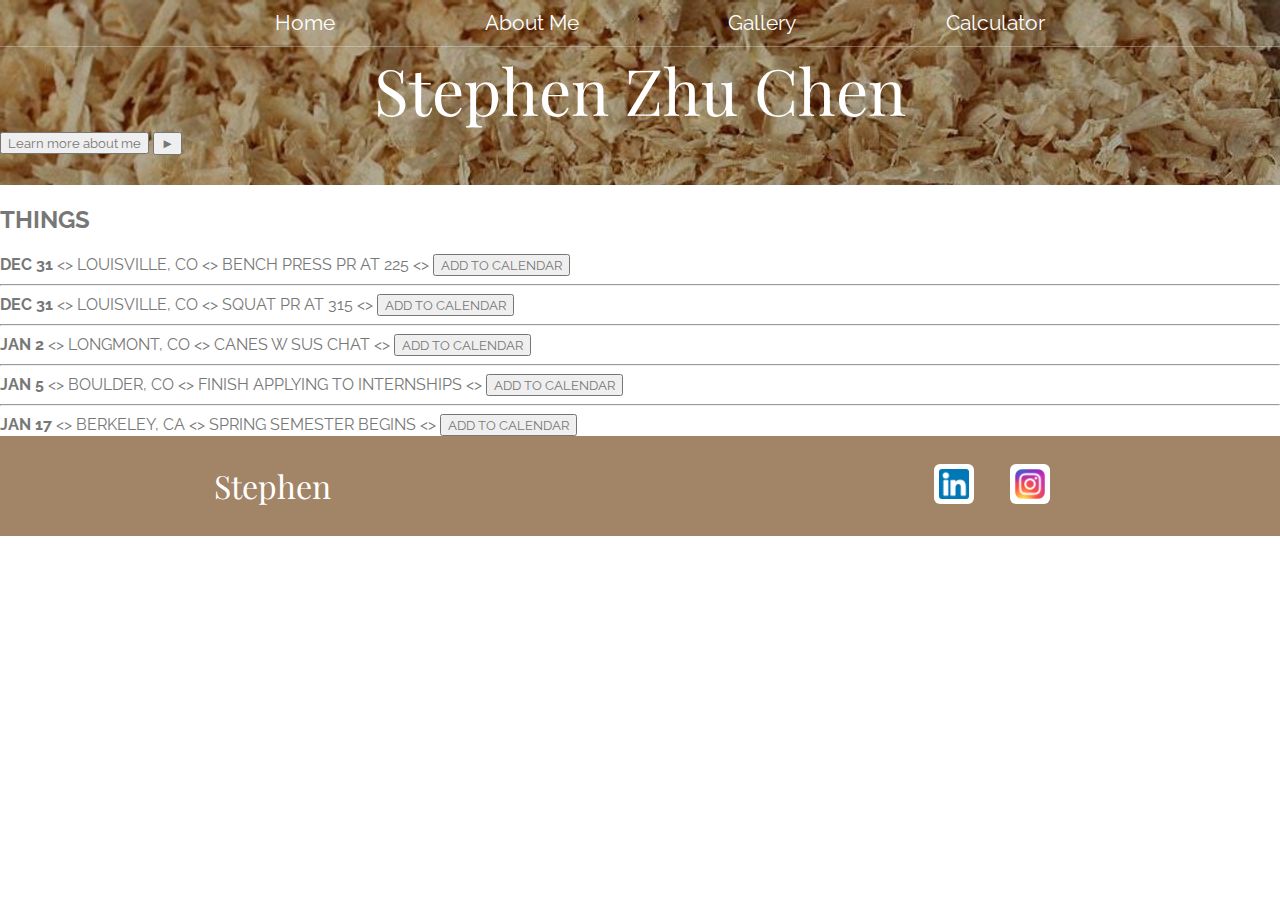
<file: index.html>
<!DOCTYPE html>
<html lang="en">
  <head>
    <meta charset="UTF-8" />
    <meta http-equiv="X-UA-Compatible" content="IE=edge" />
    <meta name="viewport" content="width=device-width, initial-scale=1.0" />
    <meta name="keywords" content="HTML, CSS" />
    <meta name="description" content="This is a website about me!" />
    <title>Stephen Chen</title>
    <link rel="stylesheet" href="style.css" />
  </head>
  <body>
    <header class="main-header">
      <nav class="nav main-nav">
        <ul>
          <li><a href="index.html">Home</a></li>
          <li><a href="/about.html" target="_self">About Me</a></li>
          <li><a href="/gallery.html" target="_self">Gallery</a></li>
          <li>
            <a href="/gallery.html#section-calculator">Calculator</a>
          </li>
        </ul>
      </nav>
      <h1 class="my-name my-name-large">Stephen Zhu Chen</h1>
      <button type="button">Learn more about me</button>
      <button type="button">&#9658;</button>
    </header>
    <section>
      <h2>THINGS</h2>
      <div>
        <div>
          <strong>DEC 31</strong>
          &lt;&gt
          <span>LOUISVILLE, CO</span>
          &lt;&gt
          <span>BENCH PRESS PR AT 225</span>
          &lt;&gt
          <button type="button">ADD TO CALENDAR</button>
          <hr />
        </div>
        <div>
          <strong>DEC 31</strong>
          &lt;&gt
          <span>LOUISVILLE, CO</span>
          &lt;&gt
          <span>SQUAT PR AT 315</span>
          &lt;&gt
          <button type="button">ADD TO CALENDAR</button>
          <hr />
        </div>
        <div>
          <strong>JAN 2</strong>
          &lt;&gt
          <span>LONGMONT, CO</span>
          &lt;&gt
          <span>CANES W SUS CHAT</span>
          &lt;&gt
          <button type="button">ADD TO CALENDAR</button>
          <hr />
        </div>
        <div>
          <strong>JAN 5</strong>
          &lt;&gt
          <span>BOULDER, CO</span>
          &lt;&gt
          <span>FINISH APPLYING TO INTERNSHIPS</span>
          &lt;&gt
          <button type="button">ADD TO CALENDAR</button>
          <hr />
        </div>
        <div>
          <strong>JAN 17</strong>
          &lt;&gt
          <span>BERKELEY, CA</span>
          &lt;&gt
          <span>SPRING SEMESTER BEGINS</span>
          &lt;&gt
          <button type="button">ADD TO CALENDAR</button>
        </div>
      </div>
    </section>
    <footer class="main-footer">
      <div class="container main-footer-container">
        <h3 class="my-name">Stephen</h3>
        <ul class="nav footer-nav">
          <li>
            <a href="https://www.linkedin.com/in/stephen-chen-28504821b/"
              ><img
                class="footer"
                src="/images/linkedin-logo.png"
                alt="Link to my Linkedin"
              />
            </a>
          </li>
          <li>
            <a href="https://www.instagram.com/biscuitmyhamster/"
              ><img
                class="footer"
                src="/images/instagram-logo.png"
                alt="Link to my Instagram"
            /></a>
          </li>
        </ul>
      </div>
    </footer>
  </body>
</html>
</file>
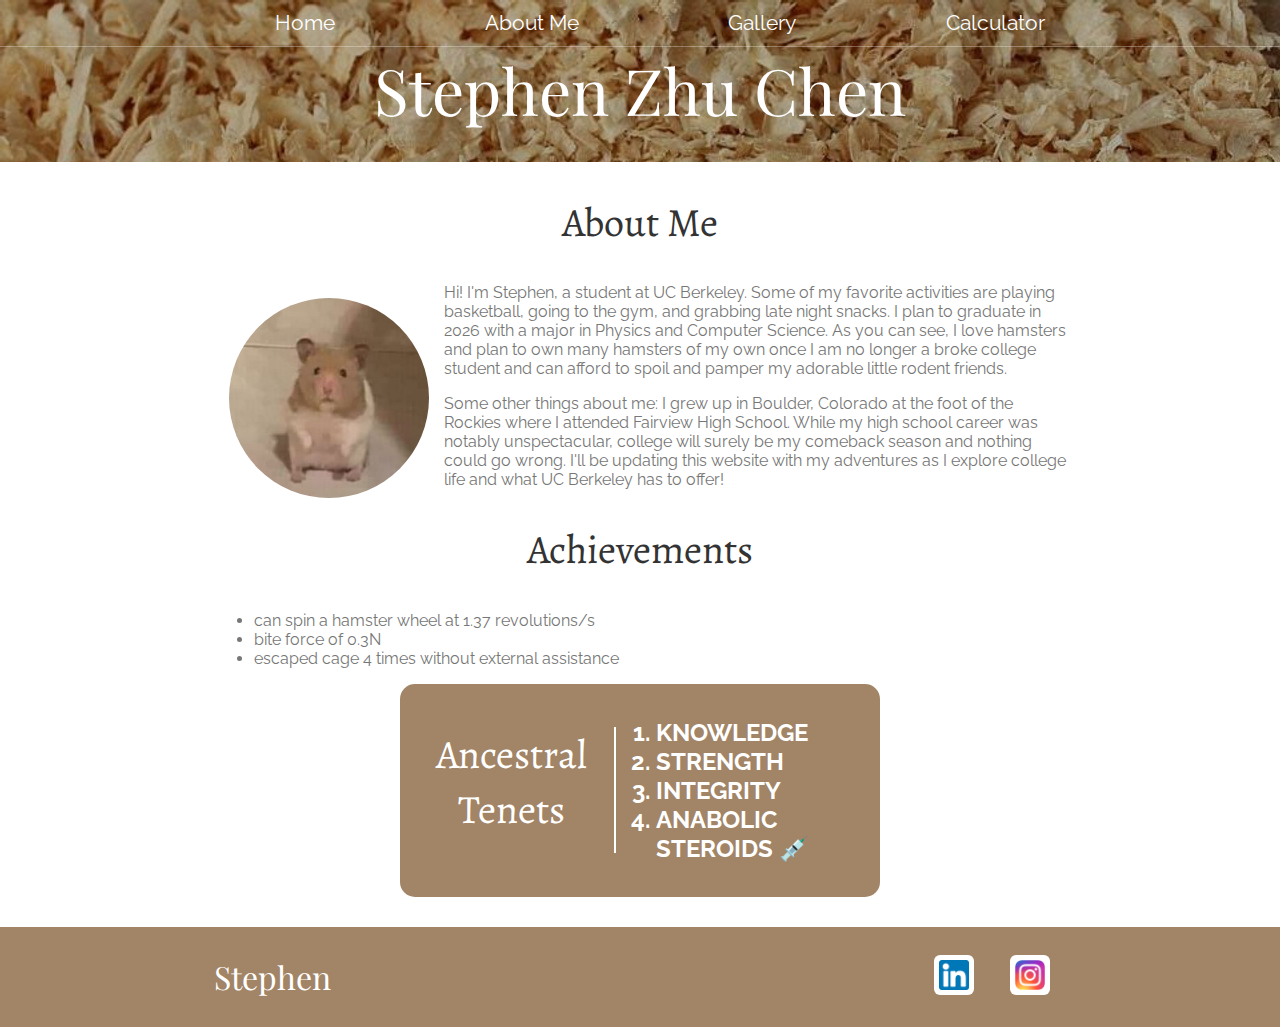
<file: about.html>
<!DOCTYPE html>
<html lang="en">
  <head>
    <meta charset="UTF-8" />
    <meta http-equiv="X-UA-Compatible" content="IE=edge" />
    <meta name="viewport" content="width=device-width, initial-scale=1.0" />
    <meta name="keywords" content="HTML, CSS" />
    <meta name="description" content="About me" />
    <title>Stephen Chen | About</title>
    <link rel="stylesheet" href="style.css" />
  </head>
  <body>
    <header class="main-header">
      <nav class="nav main-nav">
        <ul>
          <li><a href="index.html">Home</a></li>
          <li><a href="/about.html" target="_self">About Me</a></li>
          <li><a href="gallery.html">Gallery</a></li>
          <li><a href="/gallery.html#section-calculator">Calculator</a></li>
        </ul>
      </nav>
      <h1 class="my-name my-name-large">Stephen Zhu Chen</h1>
    </header>

    <section class="section-content container">
      <h2 class="section-header">About Me</h2>
      <div class="pfp-section">
        <a href="/images/confused_hammy.jpeg" download>
          <img
            class="profile-picture"
            src="/images/confused_hammy.jpeg"
            alt="profile picture"
          />
        </a>
      </div>
      <p>
        Hi! I'm Stephen, a student at UC Berkeley. Some of my favorite
        activities are playing basketball, going to the gym, and grabbing late
        night snacks. I plan to graduate in 2026 with a major in Physics and
        Computer Science. As you can see, I love hamsters and plan to own many
        hamsters of my own once I am no longer a broke college student and can
        afford to spoil and pamper my adorable little rodent friends.
      </p>
      <p>
        Some other things about me: I grew up in Boulder, Colorado at the foot
        of the Rockies where I attended Fairview High School. While my high
        school career was notably unspectacular, college will surely be my
        comeback season and nothing could go wrong. I'll be updating this
        website with my adventures as I explore college life and what UC
        Berkeley has to offer!
      </p>
    </section>
    <section class="section-content container">
      <h2 class="section-header">Achievements</h2>
      <ul>
        <li>can spin a hamster wheel at 1.37 revolutions/s</li>
        <li>bite force of 0.3N</li>
        <li>escaped cage 4 times without external assistance</li>
      </ul>
    </section>
    <section class="section-content container tenets">
      <h2 class="section-header">Ancestral Tenets</h2>
      <ol>
        <li>KNOWLEDGE</li>
        <li>STRENGTH</li>
        <li>INTEGRITY</li>
        <li>ANABOLIC STEROIDS &#128137;</li>
      </ol>
    </section>
    <footer class="main-footer">
      <div class="container main-footer-container">
        <h3 class="my-name">Stephen</h3>
        <ul class="nav footer-nav">
          <li>
            <a href="https://www.linkedin.com/in/stephen-chen-28504821b/"
              ><img
                class="footer"
                src="/images/linkedin-logo.png"
                alt="Link to my Linkedin"
              />
            </a>
          </li>
          <li>
            <a href="https://www.instagram.com/biscuitmyhamster/"
              ><img
                class="footer"
                src="/images/instagram-logo.png"
                alt="Link to my Instagram"
            /></a>
          </li>
        </ul>
      </div>
    </footer>
  </body>
</html>
</file>
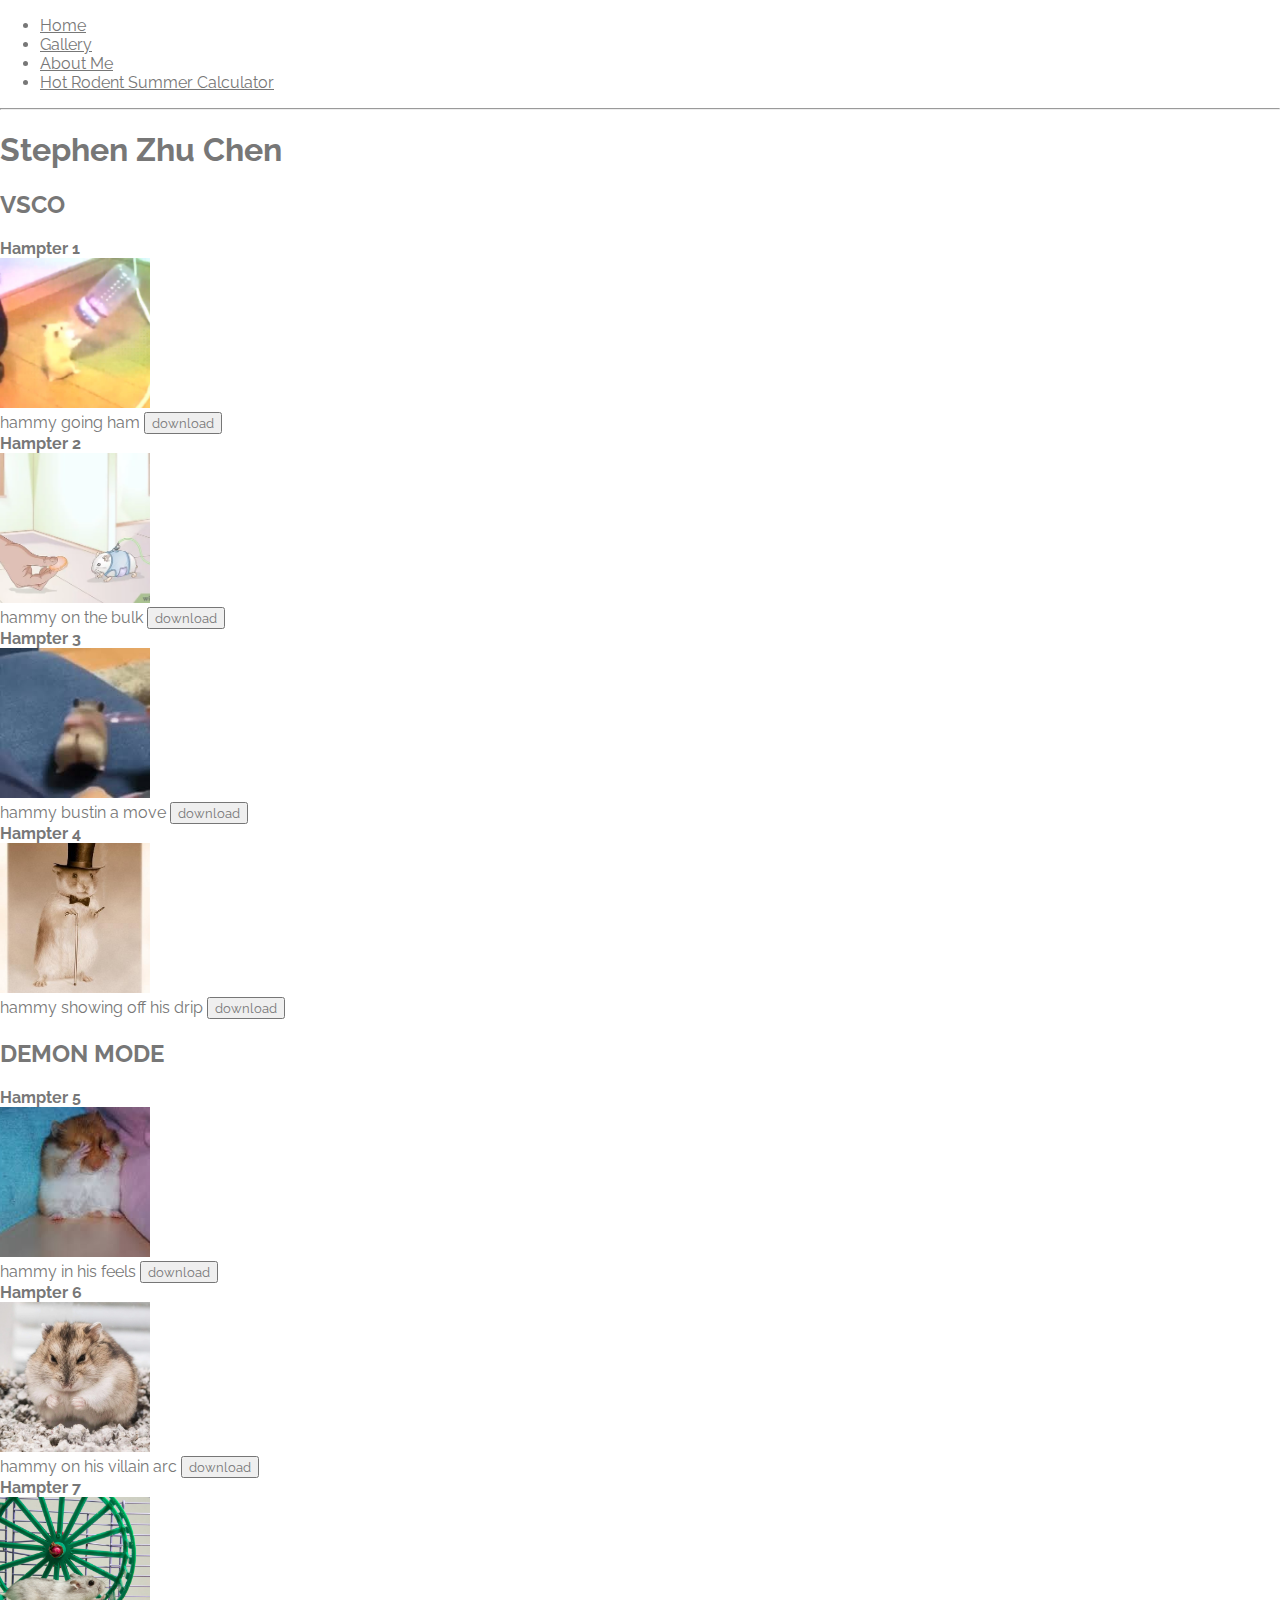
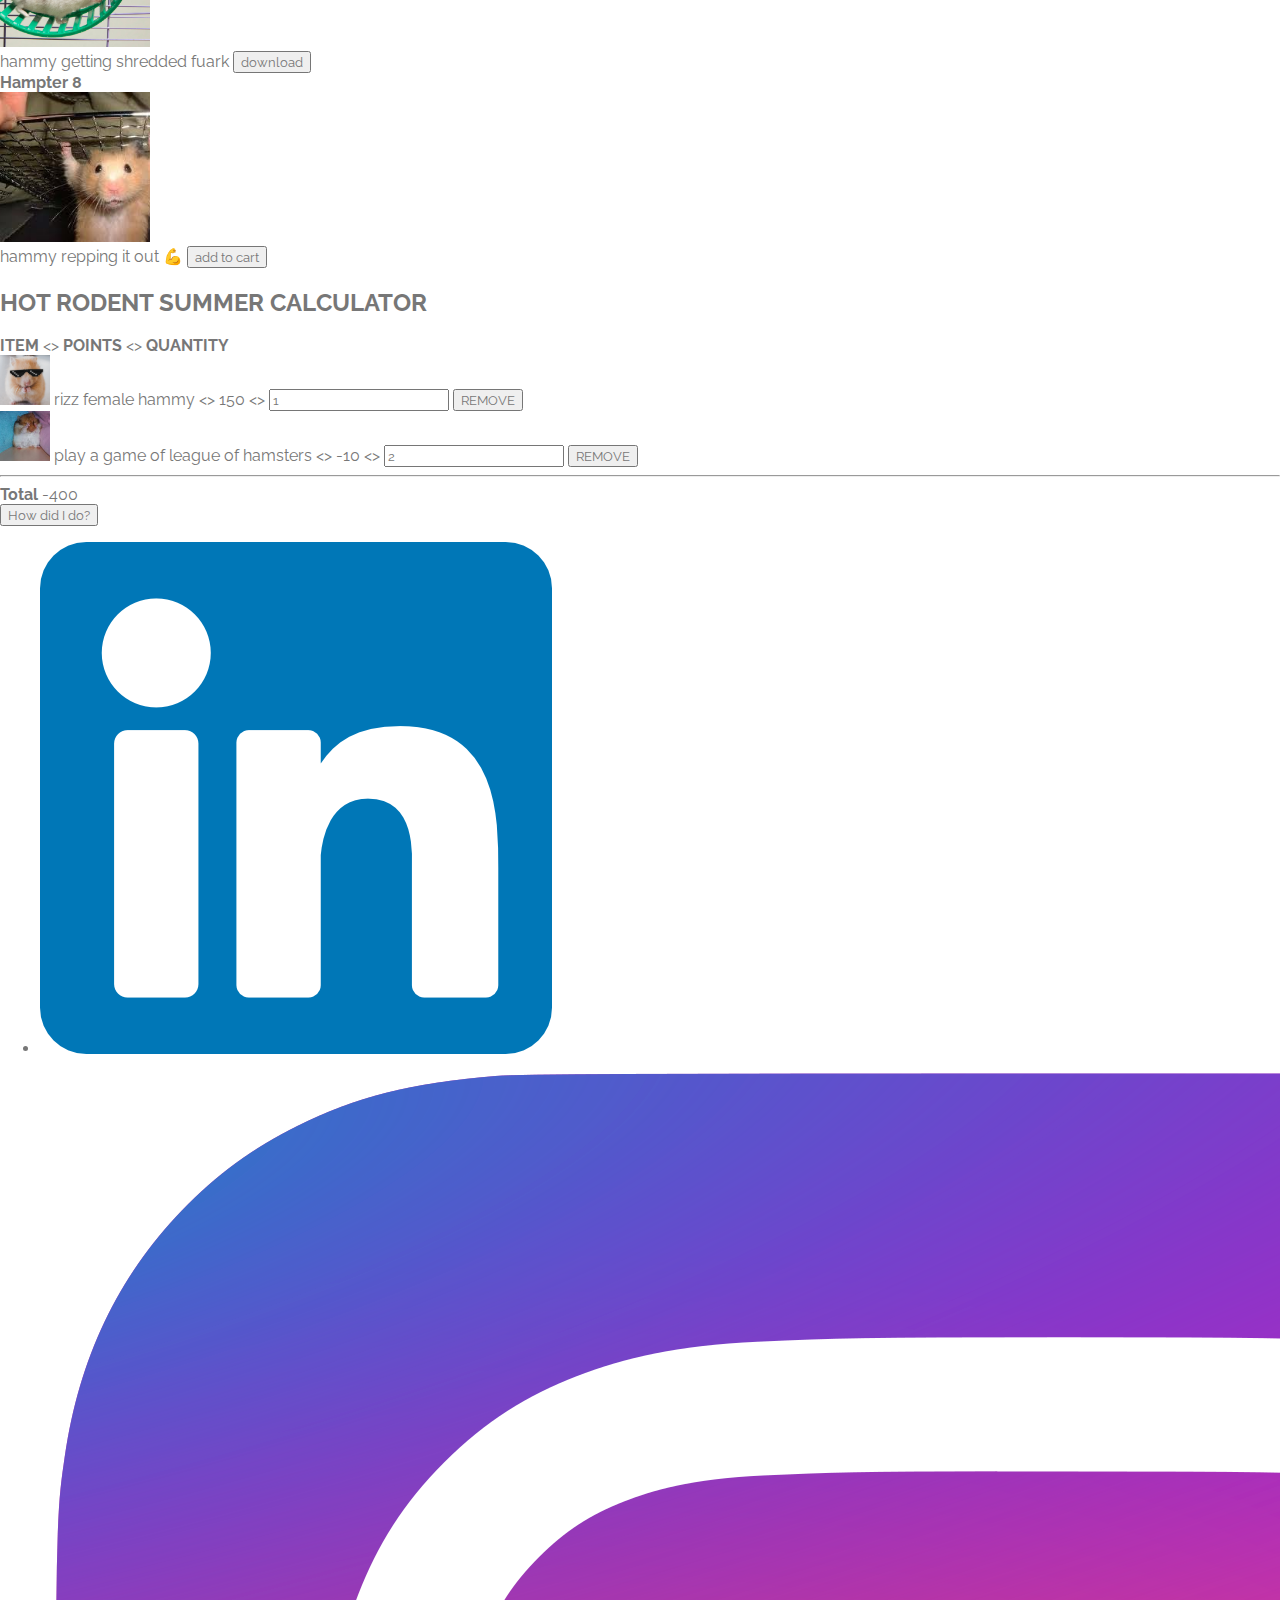
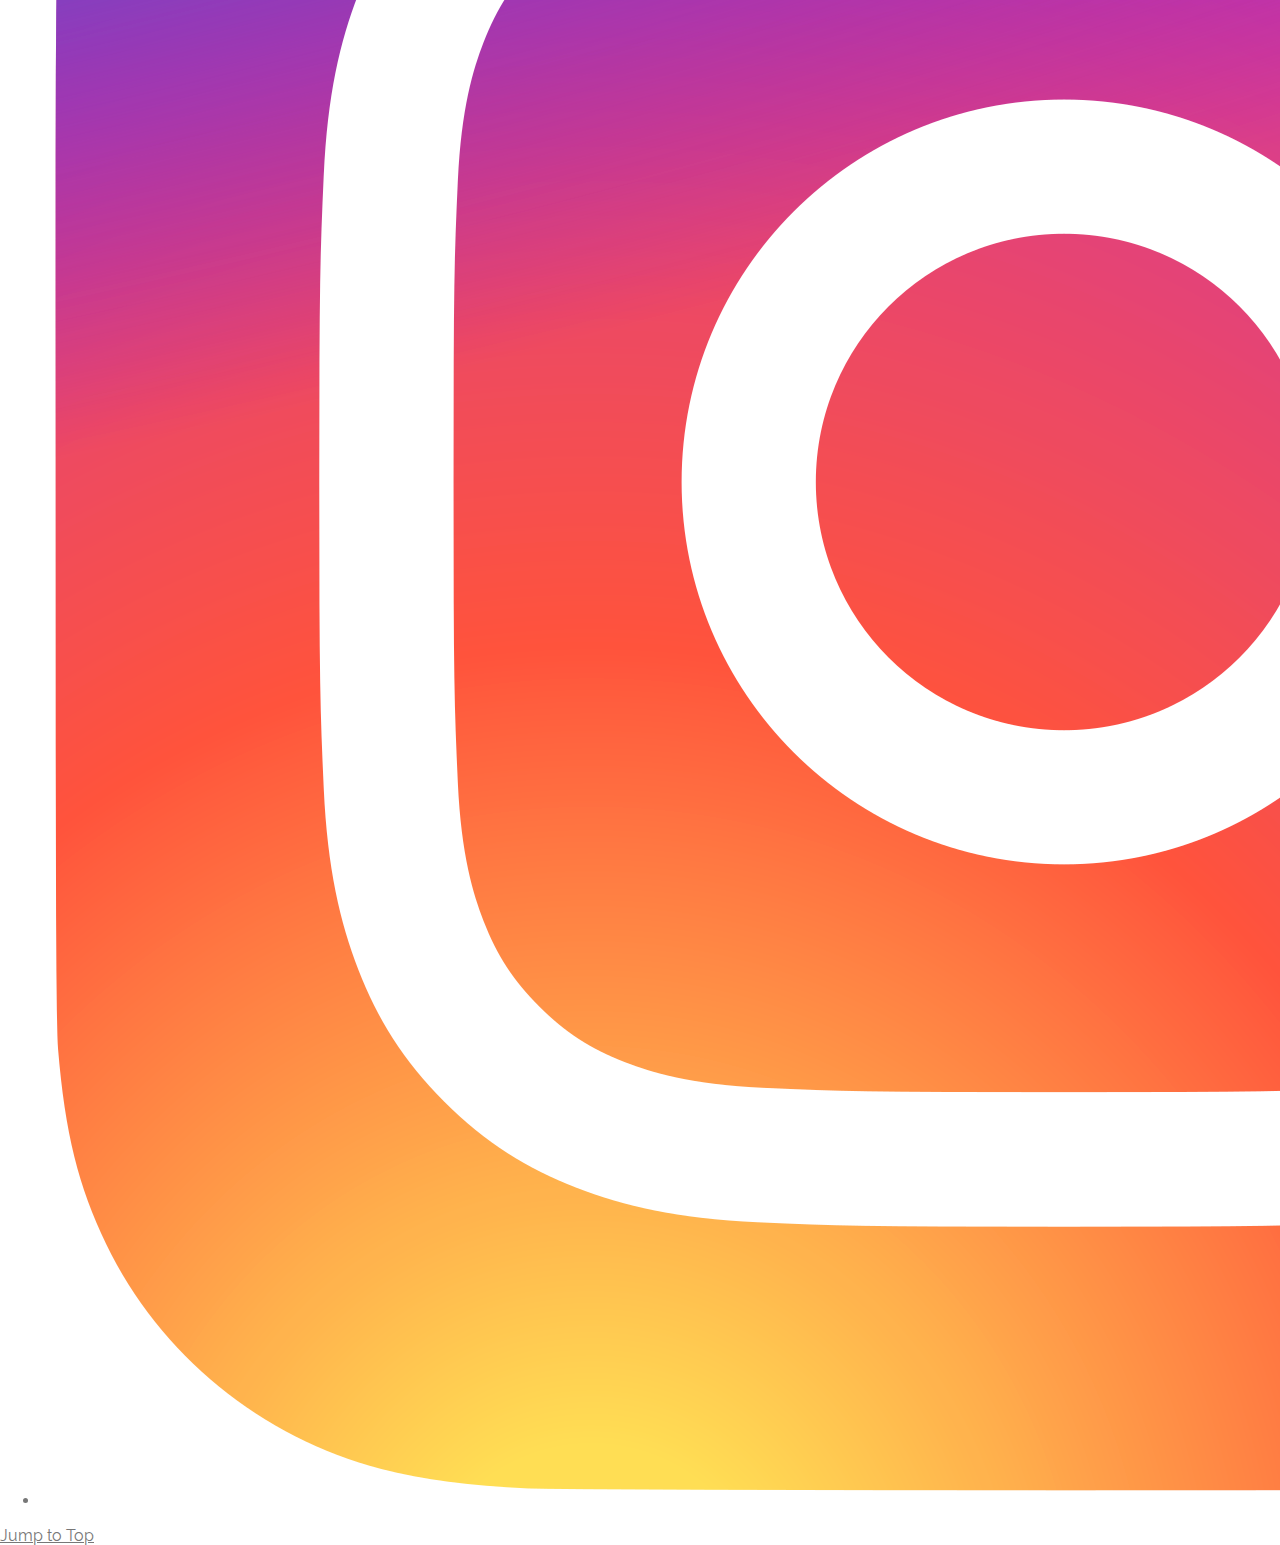
<file: gallery.html>
<!DOCTYPE html>
<html lang="en">
  <head>
    <meta charset="UTF-8" />
    <meta http-equiv="X-UA-Compatible" content="IE=edge" />
    <meta name="viewport" content="width=device-width, initial-scale=1.0" />
    <meta name="keywords" content="HTML, CSS" />
    <meta name="description" content="Gallery of photos" />
    <title>Stephen Chen | Gallery</title>
    <link rel="stylesheet" href="style.css" />
  </head>
  <body>
    <header>
      <nav>
        <ul>
          <li><a href="index.html">Home</a></li>
          <li><a href="gallery.html">Gallery</a></li>
          <li><a href="about.html">About Me</a></li>
          <li><a href="#section-calculator">Hot Rodent Summer Calculator</a></li>
        </ul>
      </nav>
      <hr />
      <h1>Stephen Zhu Chen</h1>
    </header>
    <section>
      <h2>VSCO</h2>
      <div>
        <div>
          <strong>Hampter 1</strong>
        </div>
        <img
          class="gallery"
          src="/images/hamster-rave.jpeg"
          alt="hammy at a party"
        />
        <div>
          <span>hammy going ham</span>
          <button role="button">download</button>
        </div>
      </div>
      <div>
        <div>
          <strong>Hampter 2</strong>
        </div>
        <img
          class="gallery"
          src="/images/hamster-cookie.png"
          alt="hammy snackin"
        />
        <div>
          <span>hammy on the bulk</span>
          <button role="button">download</button>
        </div>
      </div>
      <div>
        <div>
          <strong>Hampter 3</strong>
        </div>
        <img
          class="gallery"
          src="/images/hamster-twerk.jpeg"
          alt="hammy showing off his moves"
        />
        <div>
          <span>hammy bustin a move</span>
          <button role="button">download</button>
        </div>
      </div>
      <div>
        <div>
          <strong>Hampter 4</strong>
        </div>
        <img
          class="gallery"
          src="/images/hamster-formal.jpeg"
          alt="hammy as a distinguished gentleman"
        />
        <div>
          <span>hammy showing off his drip</span>
          <button role="button">download</button>
        </div>
      </div>
    </section>
    <section>
      <h2>DEMON MODE</h2>
      <div>
        <div>
          <strong>Hampter 5</strong>
        </div>
        <img
          class="gallery"
          src="/images/hamster-sad.jpeg"
          alt="hammy being sad"
        />
        <div>
          <span>hammy in his feels</span>
          <button role="button">download</button>
        </div>
      </div>
      <div>
        <div>
          <strong>Hampter 6</strong>
        </div>
        <img
          class="gallery"
          src="/images/hamster-angy.webp"
          alt="hammy getting angy"
        />
        <div>
          <span>hammy on his villain arc</span>
          <button role="button">download</button>
        </div>
      </div>
      <div>
        <div>
          <strong>Hampter 7</strong>
        </div>
        <img
          class="gallery"
          src="/images/hamster-wheel.jpeg"
          alt="hammy getting in his steps on the wheel"
        />
        <div>
          <span>hammy getting shredded fuark</span>
          <button role="button">download</button>
        </div>
      </div>
      <div>
        <div>
          <strong>Hampter 8</strong>
        </div>
        <img
          class="gallery"
          src="/images/hamster-pullup.jpeg"
          alt="hammy doing calisthenics"
        />
        <div>
          <span>hammy repping it out &#128170</span>
          <button role="button">add to cart</button>
        </div>
      </div>
    </section>
    <section id="section-calculator">
      <h2>HOT RODENT SUMMER CALCULATOR</h2>
      <div>
        <strong>ITEM</strong>
        &lt;&gt;
        <strong>POINTS</strong>
        &lt;&gt;
        <strong>QUANTITY</strong>
        <div>
          <img class="calculator" src="/images/hamster-shades.webp" alt="hammy in shades">
          <span>rizz female hammy</span>
          &lt;&gt;
          <span>150</span>
          &lt;&gt;
          <input type="number" value="1">
          <button role="button">REMOVE</button>
        </div>
        <div>
          <img class="calculator" src="/images/hamster-sad.jpeg" alt="hammy in shades">
          <span>play a game of league of hamsters</span>
          &lt;&gt;
          <span>-10</span>
          &lt;&gt;
          <input type="number" value="2">
          <button role="button">REMOVE</button>
        </div>
        <hr>
        <div>
          <strong>Total</strong>
          <span>-400</span>
        </div>
        <div>
          <button role="button">How did I do?</button>
        </div>
      </div>
    </section>
    <footer>
      <ul>
        <li>
          <a href="https://www.linkedin.com/in/stephen-chen-28504821b/"
            ><img
              class="footer"
              src="/images/linkedin-logo.png"
              alt="Link to my Linkedin"
            />
          </a>
        </li>
        <li>
          <a href="https://www.instagram.com/biscuitmyhamster/"
            ><img
              class="footer"
              src="/images/instagram-logo.png"
              alt="Link to my Instagram"
          /></a>
        </li>
      </ul>
      <a href="#">Jump to Top</a>
    </footer>
  </body>
</html>
</file>
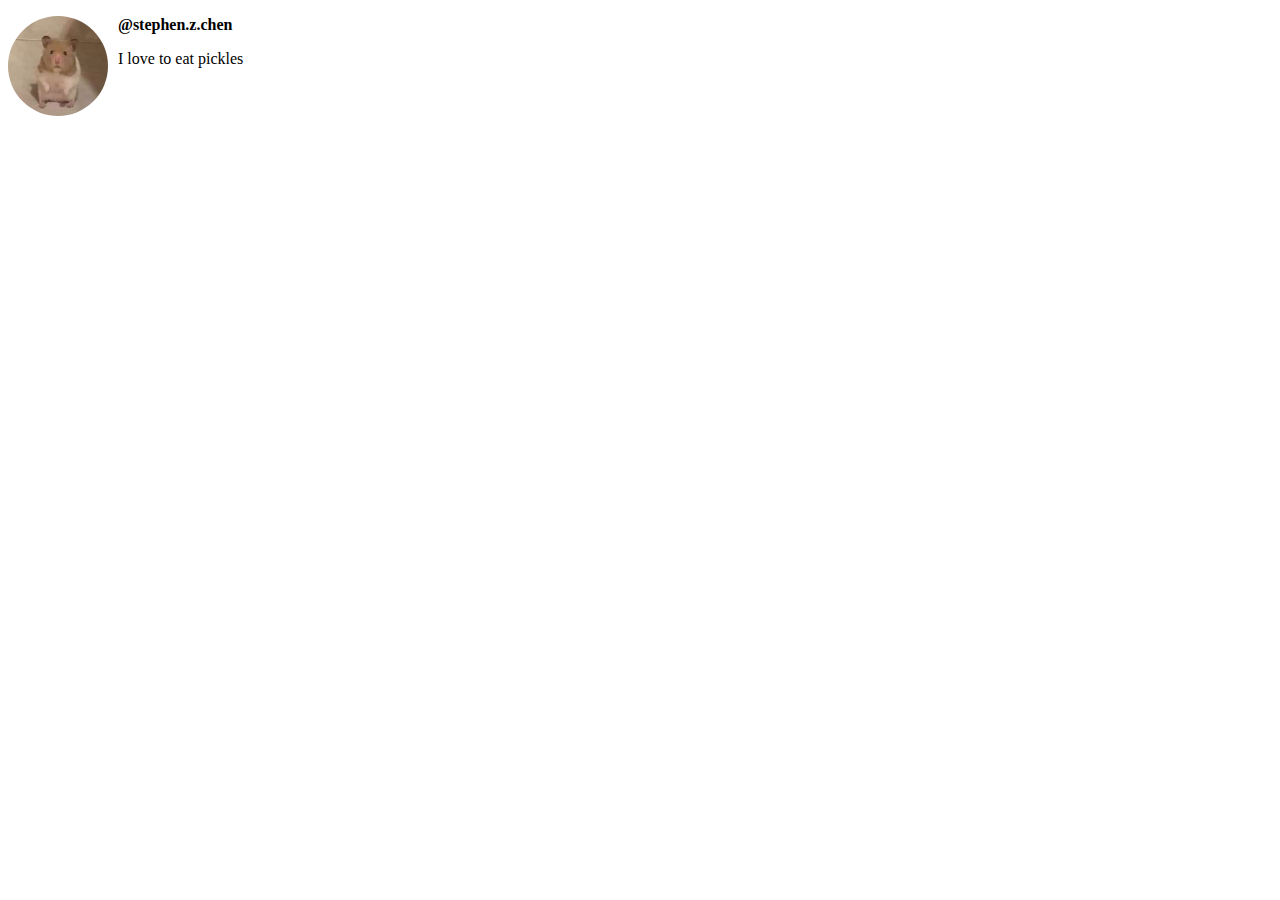
<file: test1.html>
<!DOCTYPE html>
<html lang="en">
  <head>
    <title>My first web page</title>
    <style>
      img {
        width: 100px;
        height: 100px;
        border-radius: 50px;
        float: left;
        margin-right: 10px;
        object-fit: cover;
      }

      .username {
        font-weight: bold;
      }
    </style>
  </head>
  <body>
    <img src="images/confused_hammy.jpeg" alt="An image of hammy" />
    <p class="username">@stephen.z.chen</p>
    <p>I love to eat pickles</p>
  </body>
</html>
</file>
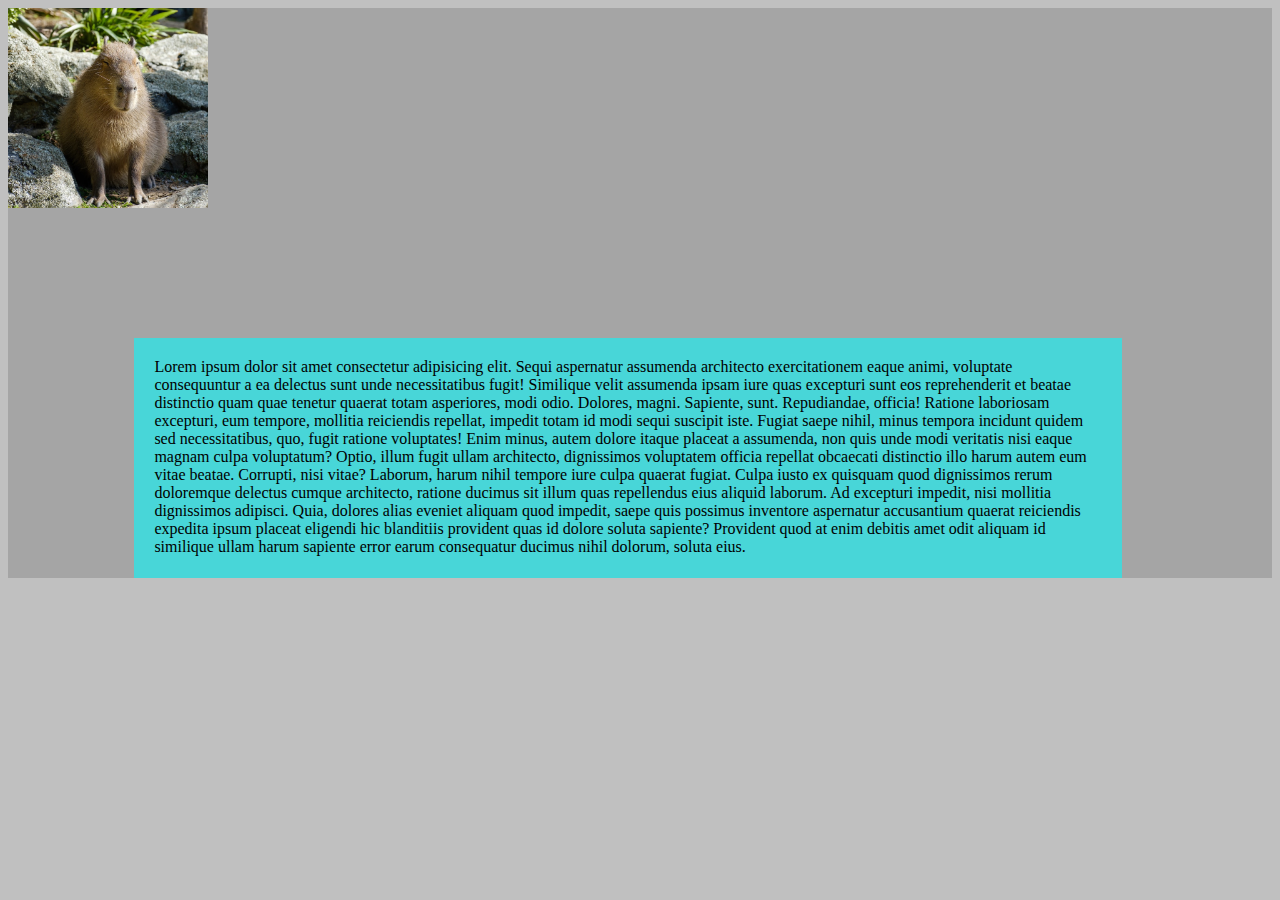
<file: test2.html>
<!DOCTYPE html>
<html lang="en">
  <head>
    <meta charset="UTF-8" />
    <meta http-equiv="X-UA-Compatible" content="IE=edge" />
    <meta name="viewport" content="width=device-width, initial-scale=1.0" />
    <title>Document</title>
    <style>
      * {
        background: #90909090;
      }
      img {
        width: 200px;
        height: 200px;
        object-fit: cover;
      }
      .box {
        width: 75%;
        height: 200px;
        padding: 20px;
        border: 10px;
        border-color: #ffffff;
        margin: 10%;
        background: #00fbff90;
      }
    </style>
  </head>
  <body>
    <img src="images/capybara.jpg" alt="Capybara with eyes squinted" />
    <div class="box">
      Lorem ipsum dolor sit amet consectetur adipisicing elit. Sequi aspernatur
      assumenda architecto exercitationem eaque animi, voluptate consequuntur a
      ea delectus sunt unde necessitatibus fugit! Similique velit assumenda
      ipsam iure quas excepturi sunt eos reprehenderit et beatae distinctio quam
      quae tenetur quaerat totam asperiores, modi odio. Dolores, magni.
      Sapiente, sunt. Repudiandae, officia! Ratione laboriosam excepturi, eum
      tempore, mollitia reiciendis repellat, impedit totam id modi sequi
      suscipit iste. Fugiat saepe nihil, minus tempora incidunt quidem sed
      necessitatibus, quo, fugit ratione voluptates! Enim minus, autem dolore
      itaque placeat a assumenda, non quis unde modi veritatis nisi eaque magnam
      culpa voluptatum? Optio, illum fugit ullam architecto, dignissimos
      voluptatem officia repellat obcaecati distinctio illo harum autem eum
      vitae beatae. Corrupti, nisi vitae? Laborum, harum nihil tempore iure
      culpa quaerat fugiat. Culpa iusto ex quisquam quod dignissimos rerum
      doloremque delectus cumque architecto, ratione ducimus sit illum quas
      repellendus eius aliquid laborum. Ad excepturi impedit, nisi mollitia
      dignissimos adipisci. Quia, dolores alias eveniet aliquam quod impedit,
      saepe quis possimus inventore aspernatur accusantium quaerat reiciendis
      expedita ipsum placeat eligendi hic blanditiis provident quas id dolore
      soluta sapiente? Provident quod at enim debitis amet odit aliquam id
      similique ullam harum sapiente error earum consequatur ducimus nihil
      dolorum, soluta eius.
    </div>
  </body>
</html>
</file>
<file: style.css>
@import url('https://fonts.googleapis.com/css?family=Raleway:300,400');
@import url('https://fonts.googleapis.com/css2?family=Alegreya&family=Playfair+Display&family=Raleway:wght@100&display=swap');
* {
    box-sizing:border-box;
    font-family: Raleway;
    color: #777;
}
html, body {
    margin: 0;
    padding: 0;
}
.nav ul {
    margin: 0;
}
.nav li {
    display: inline;
}
.nav a {
    display: inline-block;
    padding: .5em;
    color: white;
    text-decoration: none;
}
.main-nav {
    text-align: center;
    font-size: 1.3em;
    font-weight: normal;
    border-bottom: 1px solid rgba(255,255,255,.3)
}
.main-nav li {
    padding: 0 5%;
}
.nav a:hover {
    background-color: rgba(255,255,255,.3)
}
/* em {
    color: red;
    font-style: normal;
} */
.profile-picture {
    width: 200px;
    height: 200px;
    object-fit: cover;
    border-radius: 50%;
    float: left;
    margin: 15px;
}
/* .pfp-section {
    display: flex;
    justify-content: center;
    align-items: center;
} */
/* img.footer {
    width: 50px;
} */
img.gallery {
    width: 150px;
    height: 150px;
    object-fit: cover;
}
img.calculator {
    width: 50px;
    height: 50px;
    object-fit: cover;
}
.main-header {
    background-color: rgba(0,0,0,.3);
    background-image: url(/images/wood-shavings-2.jpeg);
    background-size: cover;
    background-blend-mode: multiply;
    padding-bottom: 30px;
}
.my-name {
    text-align: center;
    margin: 0;
    font-size: 2em;
    font-family: Playfair Display;
    font-weight: normal;
    color: white;
}
.my-name-large {
    font-size: 4em;
}

.section-content {
    margin: 1em;
}

.container {
    max-width: 900px;
    margin: 0 auto;
    padding: 0 1.5em;
}

.section-header {
    font-family: Alegreya;
    font-weight: normal;
    color: #333;
    text-align: center;
    font-size: 2.5em;
}
.main-footer {
    background-color: rgba(100, 50, 0, 0.6);
    color: white;
    padding: 0.25em 0;
}

.main-footer-container {
    display: flex;
    align-items: center;
}

.main-footer-container ul {
    flex-grow: 1;
    text-align: end;
}

.footer-nav li {
    padding: 0 .5em;
}

.footer-nav img {
    width: 40px;
    height: 40px;
    object-fit: contain;
    /* filter: grayscale(100%); */
    background-color: white;
    border-radius: 15%;
    padding: 5px;
}
section.tenets {
    background-color: rgba(100,50,0,0.6);
    width: 30em;
    padding: 10px;
    border: 10px;
    border-color: white;
    margin-bottom: 30px;
    border-radius: 15px;
    display: flex;
}

.tenets ol {
    font-weight: bold;
    font-size: 1.5em;
    text-align: justify;
}
.tenets li {
    color: white;
}
.tenets .section-header {
    color: white;
    border-right: 2px solid white;
}
</file>
